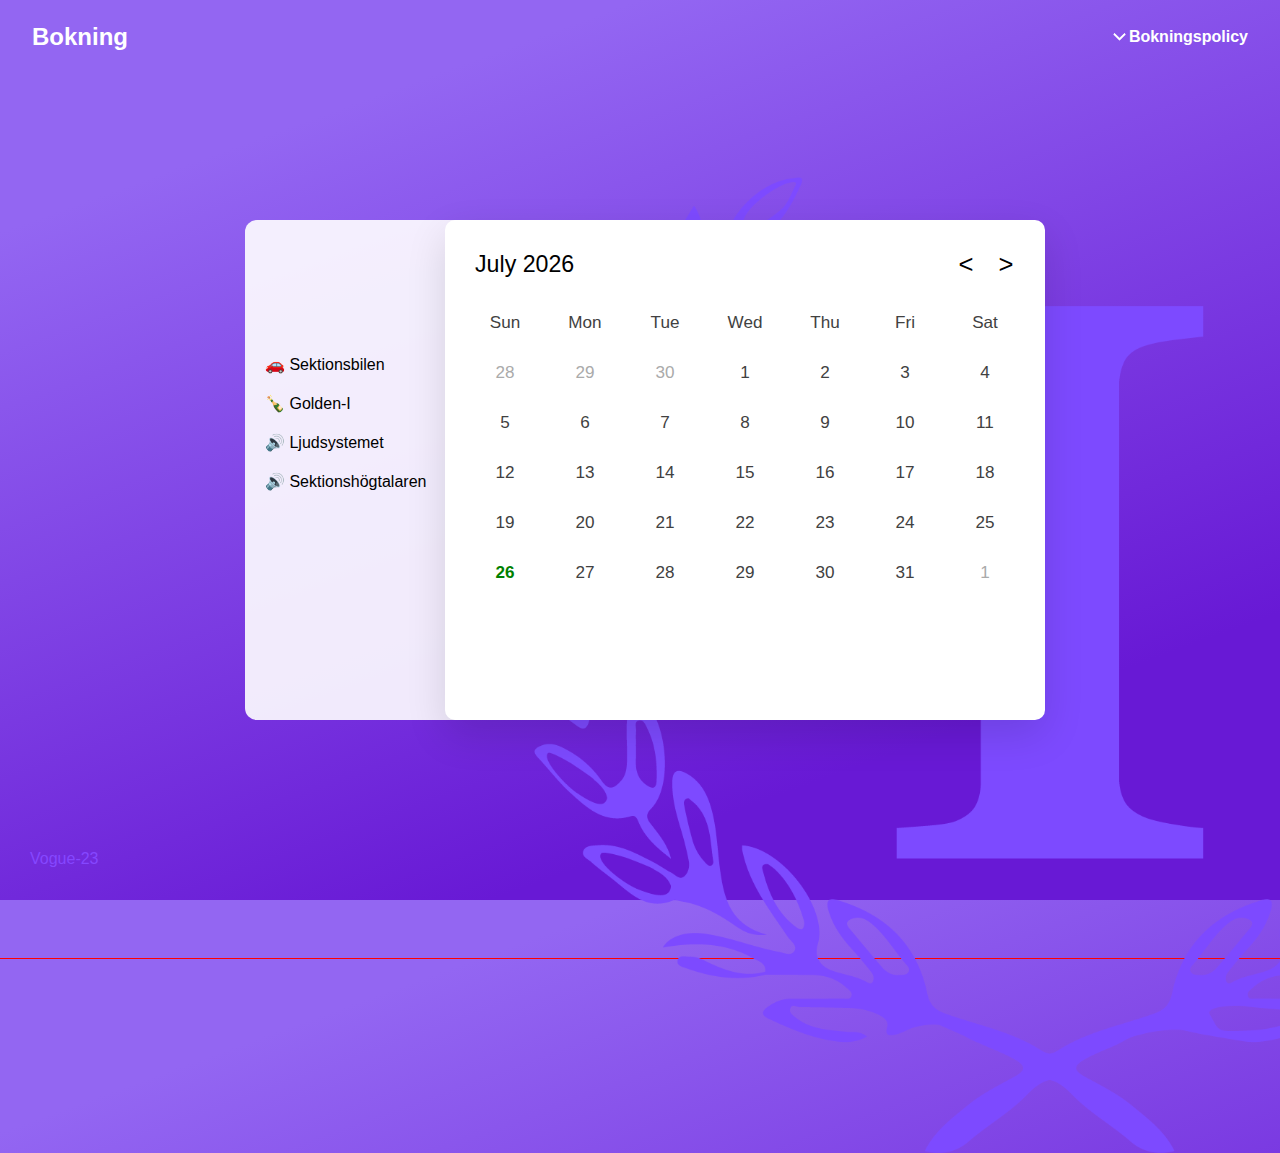
<file: root/index.html>
<!DOCTYPE html>
<html lang="en">
  <head>
    <meta charset="UTF-8" />
    <meta http-equiv="X-UA-Compatible" content="IE=edge" />
    <meta name="viewport" content="width=device-width, initial-scale=1.0" />
    <title>Bokning | I-Chalmers</title>
    <link rel="icon" type="image/x-icon" href="/img/sektionslogotyp.png" />
    <link rel="stylesheet" href="style.css" />
  </head>
  <body>
    <nav>
      <div class="navbar-title">Bokning</div>
      <div class="dropdown">
        <button class="dropbtn">
          <img
            src="/img/arrow.png"
            alt="drop-down-arrow"
            class="dropdown-arrow"
          />Bokningspolicy
        </button>
        <div class="dropdown-content">
          <a
            href="https://prismic-io.s3.amazonaws.com/ichalmers/8bf95160-4705-44d0-9999-4c5caf29af73_Fr%C3%A5n+2023-03-22_+I-Sektionens+Policyreglemente+.pdf#page=75 "
            target="blank"
            >Sektionsbilen</a
          >
          <a
            href="https://prismic-io.s3.amazonaws.com/ichalmers/8bf95160-4705-44d0-9999-4c5caf29af73_Fr%C3%A5n+2023-03-22_+I-Sektionens+Policyreglemente+.pdf#page=31"
            target="blank"
            >Högtalare</a
          >
          <a href="#">Golden-I</a>
        </div>
      </div>
    </nav>
    <div class="container">
      <ul class="menu">
        <li><button>&#128663; Sektionsbilen</button></li>
        <li><button>&#127870; Golden-I</button></li>
        <li><button>&#128266; Ljudsystemet</button></li>
        <li><button>&#128266; Sektionshögtalaren</button></li>
      </ul>
      <div class="calendar-container">
        <header class="calendar-header">
          <p class="calendar-current-date"></p>
          <div class="calendar-navigation">
            <span id="calendar-prev" class="material-symbols-rounded">
              &#60;
            </span>
            <span id="calendar-next" class="material-symbols-rounded">
              &#62;
            </span>
          </div>
        </header>
        <div class="calendar-body">
          <ul class="calendar-weekdays">
            <li>Sun</li>
            <li>Mon</li>
            <li>Tue</li>
            <li>Wed</li>
            <li>Thu</li>
            <li>Fri</li>
            <li>Sat</li>
          </ul>
          <ul class="calendar-dates"></ul>
        </div>
      </div>
      <img src="/img/sektionslogotyp_vit.png" alt="home" class="loggo" />
      <script src="script.js"></script>
    </div>
    <footer>
      <p class="footer-text">Vogue-23</p>
    </footer>
  </body>
</html>
</file>
<file: root/style.css>
* {
  margin: 0;
  padding: 0;
  font-family: Arial, Helvetica, sans-serif;
  box-sizing: 0;
}
html,
body {
  height: 100%;
  overflow: hidden;
}
body {
  background: rgb(147, 102, 242);
  background: linear-gradient(
    160deg,
    rgba(147, 102, 242, 1) 17%,
    rgba(104, 25, 213, 1) 79%
  );
}
nav {
  width: 100% - 2rem;

  position: relative;
  place-items: center;
  overflow: visible;

  display: flex;
  justify-content: space-between;
  padding: 1rem 2rem;
  z-index: 1;
}
.navbar-items {
  text-decoration: none;
  display: grid;
}

.navbar-title {
  font-size: x-large;
  font-weight: bold;
  color: white;
}
p {
  color: black;
}
.dropdown-arrow {
  height: 17px;
  width: 17px;
  filter: invert(100%) sepia(100%) saturate(0%) hue-rotate(288deg)
    brightness(102%) contrast(102%);

  position: relative;
  top: -1px;
  left: -1px;
}
.dropdown:hover .dropdown-arrow {
  transform: rotate(180deg);
}
.dropbtn {
  background-color: transparent;
  color: white;
  padding: 12px 0;
  font-size: 16px;
  font-weight: bold;
  border: none;
  display: flex;
  align-items: center;
  justify-content: center;
}
.dropdown-content {
  display: none;
  position: absolute;

  background-color: transparent;
  min-width: 160px;
}
.dropdown-content a {
  color: white;
  padding: 8px 12px;
  text-decoration: none;
  display: block;
}
.dropdown:hover .dropdown-content {
  display: flex;
  flex-direction: column;
  align-items: center;
  justify-content: center;
}
/* Change color of dropdown links on hover */
.dropdown-content a:hover {
  text-decoration: underline;
}

.container {
  width: 80vw;
  height: 80vh;
  padding: 10%;

  display: flex;
  flex-direction: row;
  align-items: center;
  justify-content: center;

  /*temp TODO: border bahavign wierd*/
  border: 1px solid red;
  margin-top: 20px;
  position: absolute;
  top: 50%;
  left: 50%;
  transform: translate(-50%, -50%);
}
/* menu */
.menu {
  background-color: rgba(255, 255, 255, 0.9);
  height: 500px;
  width: 600px fixed;
  border-radius: 12px 0 0 12px;

  position: relative;
  left: 10px;
  z-index: -1;
}
.menu li {
  position: relative;
  top: 25%;
  list-style-type: none;
  padding-left: 10px;
}
.menu button {
  min-width: 200px;
  font-size: 16px;
  color: black;
  background-color: transparent;
  border: none;
  padding: 10px;
  text-align: left;
}
.menu li:not(.selected):hover {
  background-color: lightgray;
}
.btn-select {
  background-color: white;
}
/* calendar */
.calendar-container {
  background: #fff;
  width: 600px;
  height: 500px;
  border-radius: 10px;
  box-shadow: 0 15px 40px rgba(0, 0, 0, 0.12);
}
.calendar-container header {
  display: flex;
  align-items: center;
  padding: 25px 30px 10px;
  justify-content: space-between;
}
header .calendar-navigation {
  display: flex;
}
header .calendar-navigation span {
  height: 38px;
  width: 38px;
  margin: 0 1px;
  cursor: pointer;
  text-align: center;
  line-height: 38px;
  border-radius: 50%;
  user-select: none;
  color: black;
  font-size: 1.6rem;
}
.calendar-navigation span:last-child {
  margin-right: -10px;
}
header .calendar-navigation span:hover {
  background: #f2f2f2;
}
header .calendar-current-date {
  font-weight: 500;
  font-size: 1.45rem;
}
.calendar-body {
  padding: 20px;
}
.calendar-body ul {
  list-style: none;
  flex-wrap: wrap;
  display: flex;
  text-align: center;
}
.calendar-body .calendar-dates {
  margin-bottom: 20px;
}
.calendar-body li {
  width: calc(100% / 7);
  font-size: 1.07rem;
  color: #414141;
}
.calendar-body .calendar-weekdays li {
  cursor: default;
  font-weight: 500;
}
.calendar-body .calendar-dates li {
  margin-top: 30px;
  position: relative;
  z-index: 1;
  cursor: pointer;
}
.calendar-dates li.inactive {
  color: #aaa;
}
.calendar-dates li.active {
  color: #fff;
}
.calendar-dates li.selected::before {
  color: white;
  background: #6332c5;
}
.calendar-dates li.selected {
  color: white;
}
.calendar-dates li::before {
  position: absolute;
  content: "";
  z-index: -1;
  top: 50%;
  left: 50%;
  width: 40px;
  height: 40px;
  border-radius: 50%;
  transform: translate(-50%, -50%);
}
.calendar-dates li.active {
  color: green;
  font-weight: bolder;
}
.calendar-dates li:not(.selected):hover::before {
  background: #e4e1e1;
}

/*background logo*/
.loggo {
  position: absolute;
  top: 20%;
  left: 40%;
  overflow: hidden;
  z-index: -2;

  max-width: 100%;
  max-height: 100%;
  filter: brightness(0) saturate(100%);
  filter: invert(53%) sepia(85%) saturate(6167%) hue-rotate(245deg)
    brightness(100%) contrast(101%); /* #8547ff */
}
.menu-selected {
  background-color: white;
}

footer {
  position: absolute;
  bottom: 0;
  width: 100%;
  height: 50px;
}
footer p {
  margin-left: 30px;
  color: #8547ff;
}

@media only screen and (max-width: 1000px) {
  .container {
    flex-direction: column;
  }
  /*
  body {
    background: black;
  }
  */
  .menu {
    height: 600px fixed;
    border-radius: 12px 12px 0 0;
    left: 0;
    top: 10px;
  }
  .menu li {
    display: inline;
  }
}
</file>
